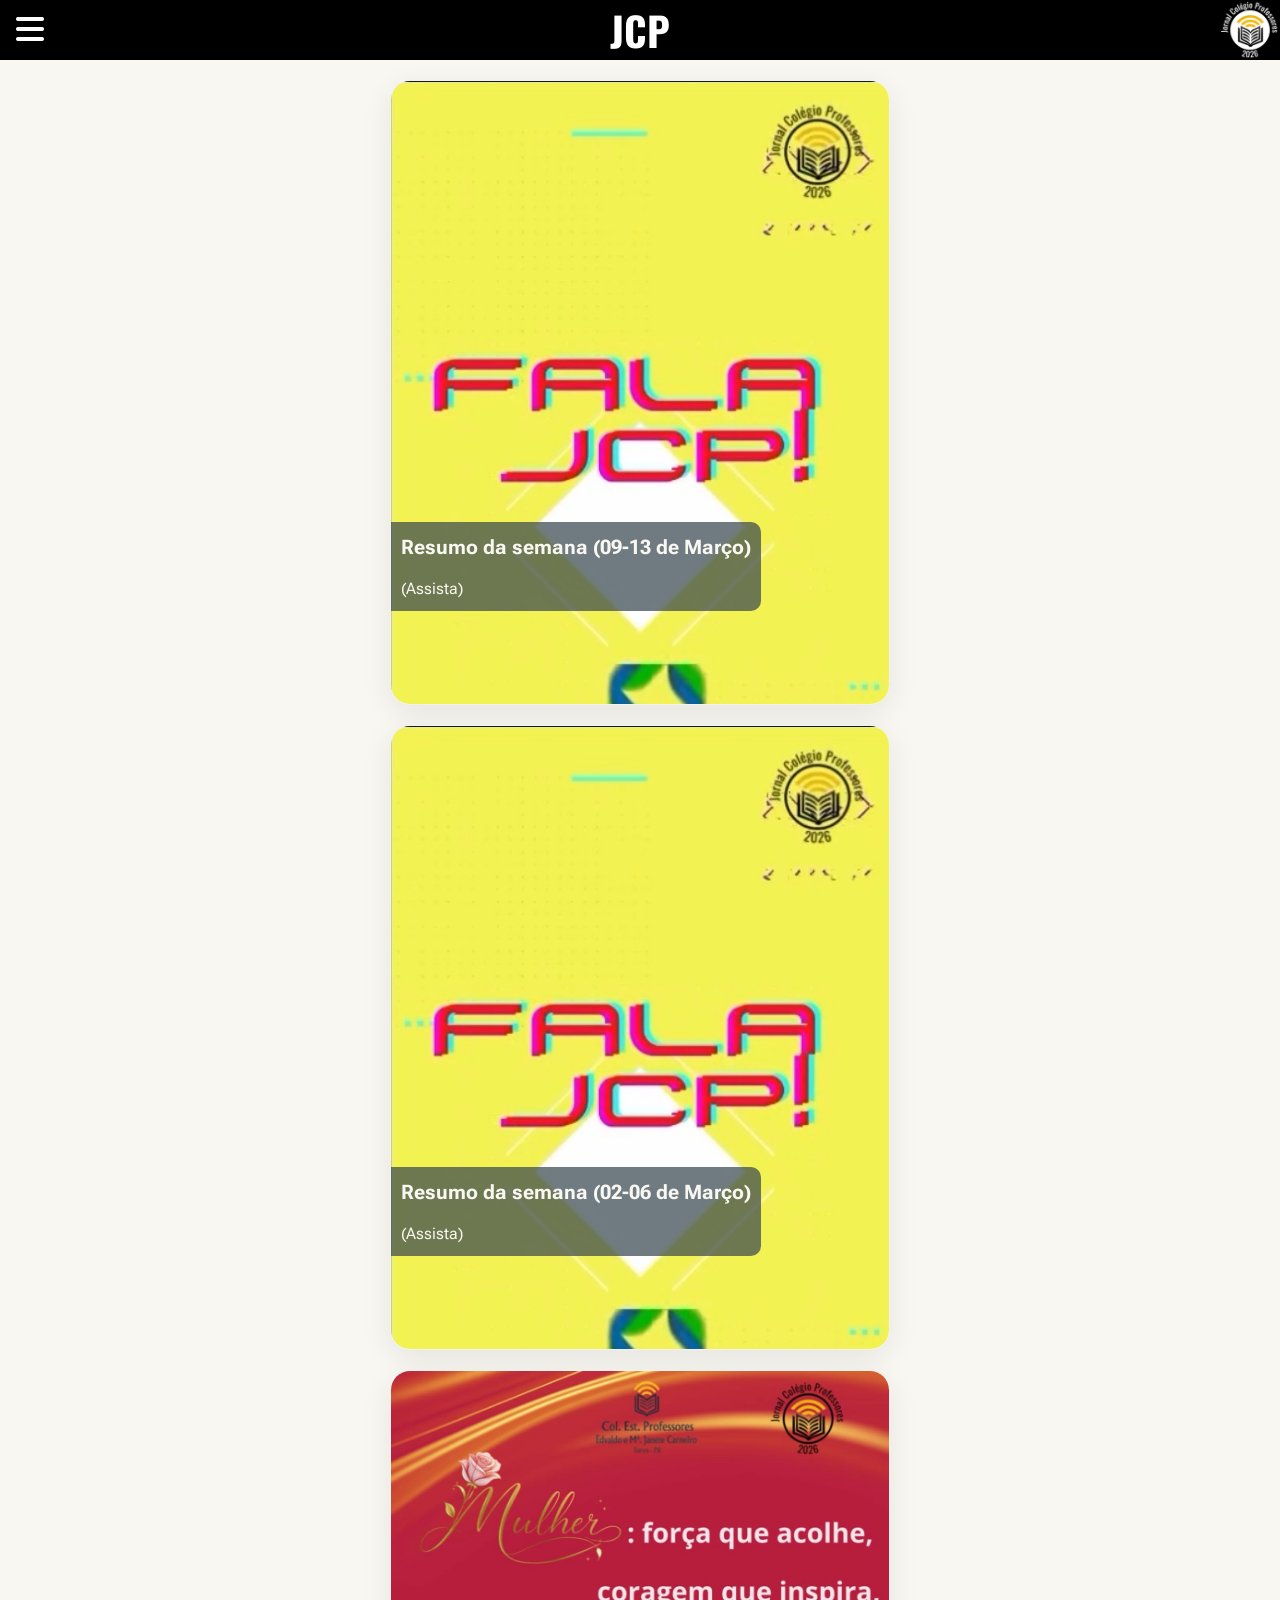
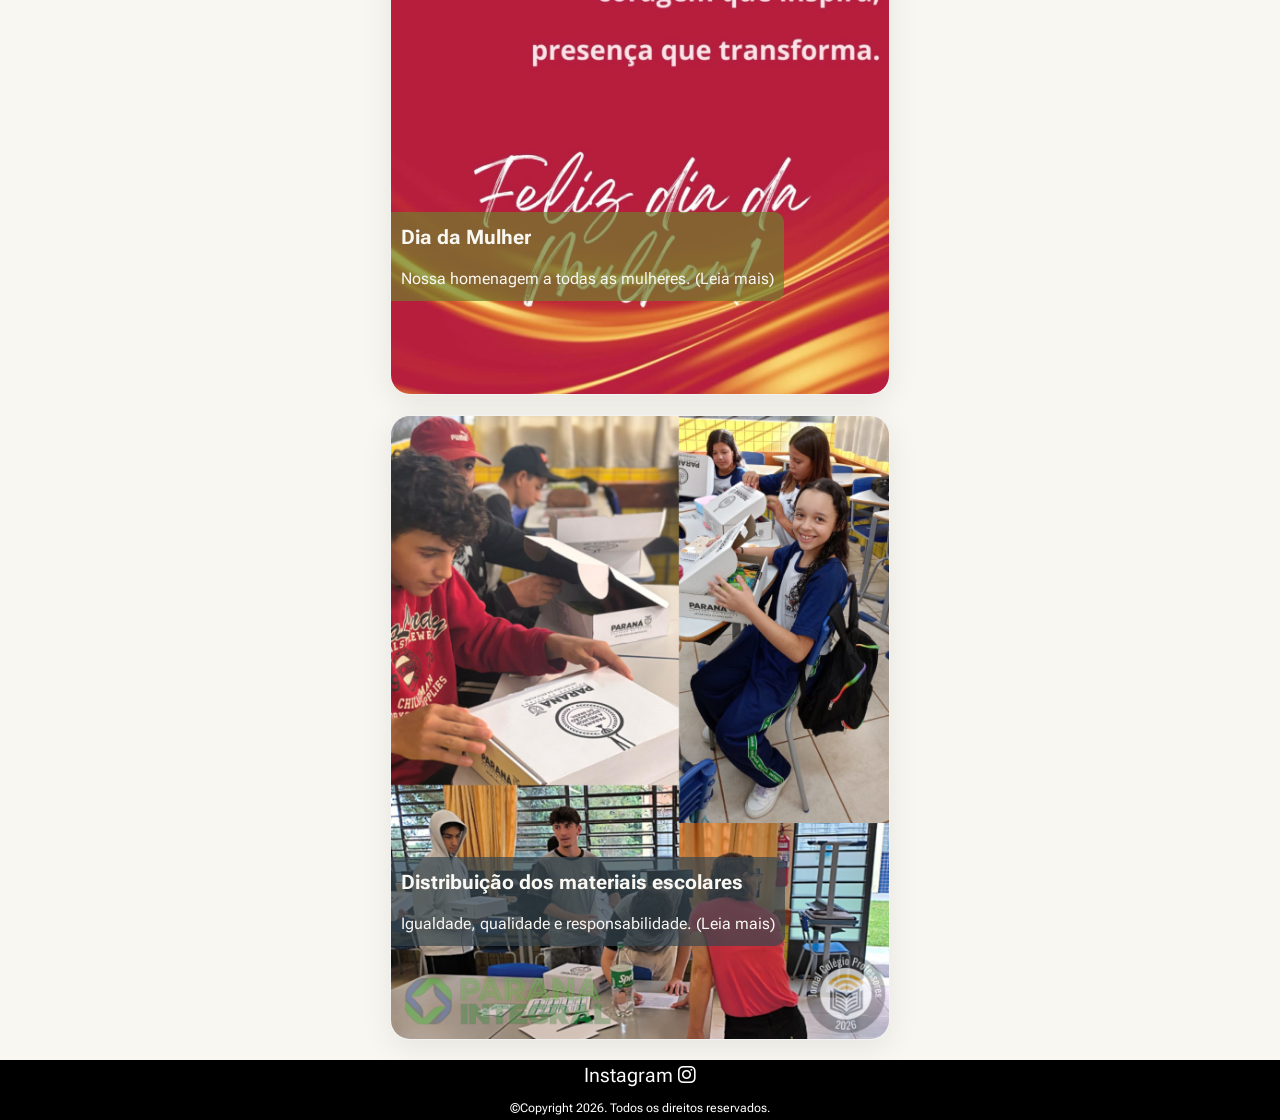
<file: index.html>
<!DOCTYPE html>
<html lang="pt-br">

<head>
    <link rel="icon" href="src/icons/favicon.png" type="image/png">
    <link rel="stylesheet" href="src/css/reset.css">
    <link rel="stylesheet" href="src/css/style.css">
    <link rel="stylesheet" href="https://cdnjs.cloudflare.com/ajax/libs/font-awesome/6.5.1/css/all.min.css">
    <meta name="viewport" content="width=device-width, initial-scale=1.0">
    <title>Jornal Colégio Professores</title>
</head>

<body>
    <header>
        <button><i class="fa-solid fa-bars"></i></button>
        <h1>JCP</h1>
        <img id="header_logo" src="src/icons/black-logo-512x.png" alt="Logo do Jornal">
    </header>

    <nav>
        <ul id="side_items">
            <li class="side-item">
                <a href="#">
                    <i class="fa-solid fa-house"></i>
                    <span class="item-description">Início</span>
                </a>
            </li>

            <li class="side-item">
                <a href="#">
                    <i class="fa-solid fa-door-open"></i>
                    <span class="item-description">Acolhimento</span>
                </a>

            </li>

            <li class="side-item">
                <a href="#">
                    <i class="fa-solid fa-school"></i>
                    <span class="item-description">Cotidiano Escolar</span>
                </a>
            </li>

            <li class="side-item">
                <a href="#">
                    <i class="fa-solid fa-landmark"></i>
                    <span class="item-description">Cultura</span>
                </a>
            </li>

            <li class="side-item">
                <a href="#">
                    <i class="fa-solid fa-bahai"></i>
                    <span class="item-description">Datas Especiais</span>
                </a>
            </li>

            <li class="side-item">
                <a href="#">
                    <i class="fa-solid fa-futbol"></i>
                    <span class="item-description">Esportes</span>
                </a>
            </li>

            <li class="side-item">
                <a href="#">
                    <i class="fa-solid fa-calendar"></i>
                    <span class="item-description">Eventos</span>
                </a>
            </li>
        </ul>
    </nav>

    <main>

    </main>

    <footer>
        <a href="https://www.instagram.com/jornal.colegio.professores.jcp/">
            Instagram <i class="fa-brands fa-instagram"></i>
        </a>
        <a href="https://github.com/ColProfEM/jornal-colegio-professores/blob/main/LICENSE">
            <span>©Copyright 2026. Todos os direitos reservados.</span>
        </a>

    </footer>

    <script src="src/js/menu.js"></script>
    <script src="src/js/news.js"></script>
</body>

</html>
</file>
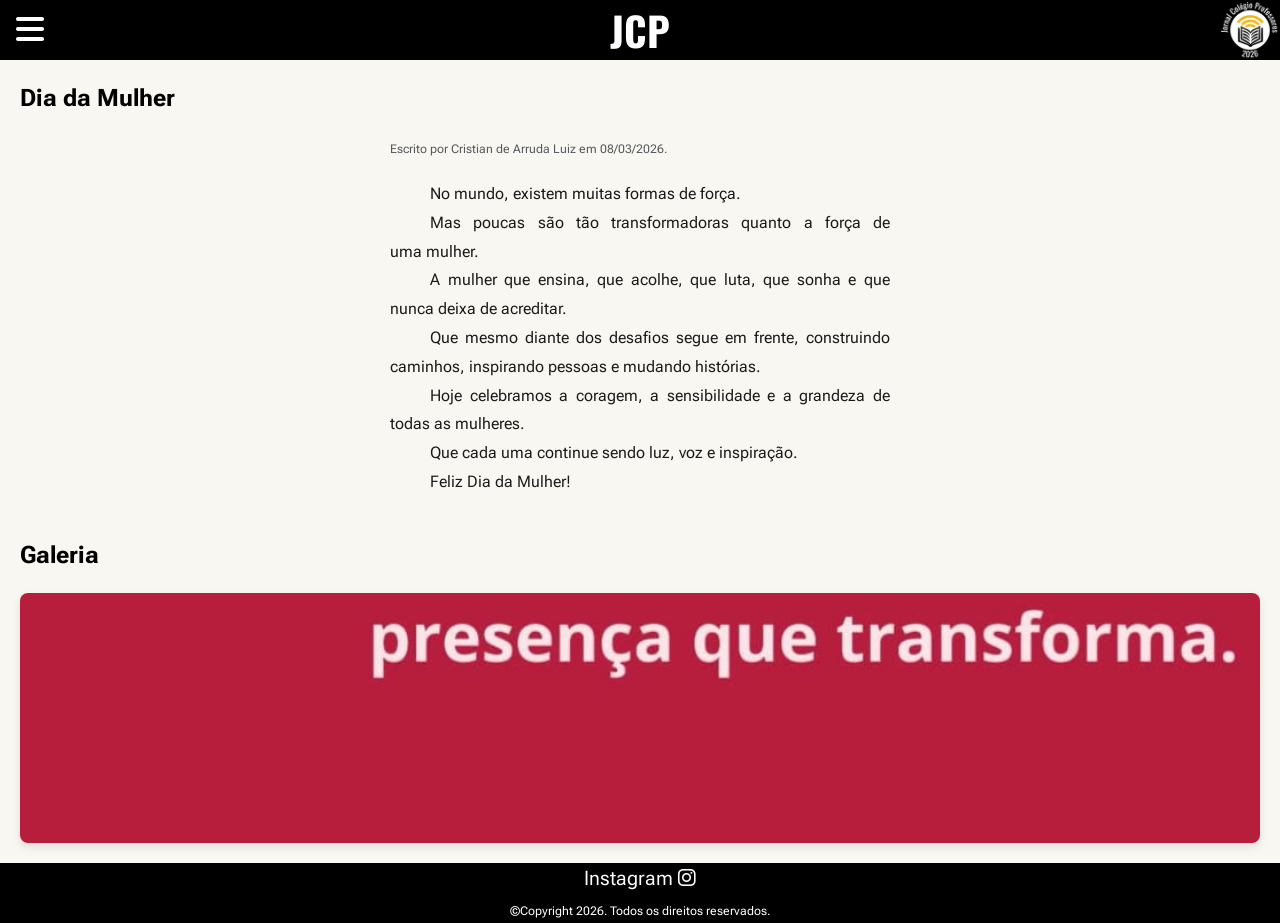
<file: src/pages/Dia da Mulher/page.html>
<!DOCTYPE html>
<html lang="pt-br">

<head>
    <link rel="icon" href="../../css" type="image/png">
    <link rel="stylesheet" href="../../css/reset.css">
    <link rel="stylesheet" href="../../css/style.css">
    <link rel="stylesheet" href="https://cdnjs.cloudflare.com/ajax/libs/font-awesome/6.5.1/css/all.min.css">
    <meta name="viewport" content="width=device-width, initial-scale=1.0">
    <title>JCP - Dia da Mulher</title>
</head>

<body>
    <header>
        <button><i class="fa-solid fa-bars"></i></button>
        <h1>JCP</h1>
        <img id="header_logo" src="../../icons/black-logo-512x.png" alt="Logo do Jornal">
    </header>

    <nav>
        <ul id="side_items">
            <li class="side-item">
                <a href="#">
                    <i class="fa-solid fa-house"></i>
                    <span class="item-description">Início</span>
                </a>
            </li>

            <li class="side-item">
                <a href="#">
                    <i class="fa-solid fa-door-open"></i>
                    <span class="item-description">Acolhimento</span>
                </a>

            </li>

            <li class="side-item">
                <a href="#">
                    <i class="fa-solid fa-school"></i>
                    <span class="item-description">Cotidiano Escolar</span>
                </a>
            </li>

            <li class="side-item">
                <a href="#">
                    <i class="fa-solid fa-landmark"></i>
                    <span class="item-description">Cultura</span>
                </a>
            </li>

            <li class="side-item">
                <a href="#">
                    <i class="fa-solid fa-bahai"></i>
                    <span class="item-description">Datas Especiais</span>
                </a>
            </li>

            <li class="side-item">
                <a href="#">
                    <i class="fa-solid fa-futbol"></i>
                    <span class="item-description">Esportes</span>
                </a>
            </li>

            <li class="side-item">
                <a href="#">
                    <i class="fa-solid fa-calendar"></i>
                    <span class="item-description">Eventos</span>
                </a>
            </li>
        </ul>
    </nav>

    <main>
        <h2>Dia da Mulher</h2>

        <article>
            <span>Escrito por Cristian de Arruda Luiz em 08/03/2026.</span>
            <div class="text">
                <p>No mundo, existem muitas formas de força.</p>
                <p>Mas poucas são tão transformadoras quanto a força de uma mulher.</p>
                <p>A mulher que ensina, que acolhe, que luta, que sonha e que nunca deixa de acreditar.</p>
                <p>Que mesmo diante dos desafios segue em frente, construindo caminhos, inspirando pessoas e mudando
                    histórias.</p>
                <p>Hoje celebramos a coragem, a sensibilidade e a grandeza de todas as mulheres.</p>
                <p>Que cada uma continue sendo luz, voz e inspiração.</p>
                <p>Feliz Dia da Mulher!</p>
            </div>
        </article>

        <h2>Galeria</h2>

        <section id="gallery">
            <div class="picture">
                <img src="picture1.jpeg" alt="Mulher: força que acolhe, coragem que inspira, presença que transforma.">
            </div>
        </section>

        <div id="lightbox">
            <span class="close">&times;</span>
            <div class="lightbox-container">
                <img class="lightbox-img" id="zoom_img">
                <div id="caption"></div>
            </div>
        </div>
    </main>

    <footer>
        <a href="https://www.instagram.com/jornal.colegio.professores.jcp/">
            Instagram <i class="fa-brands fa-instagram"></i>
        </a>
        <a href="https://github.com/ColProfEM/jornal-colegio-professores/blob/main/LICENSE">
            <span>©Copyright 2026. Todos os direitos reservados.</span>
        </a>

    </footer>

    <script src="../../js/menu.js"></script>
    <script src="../../js/lightbox.js"></script>
</body>

</html>
</file>
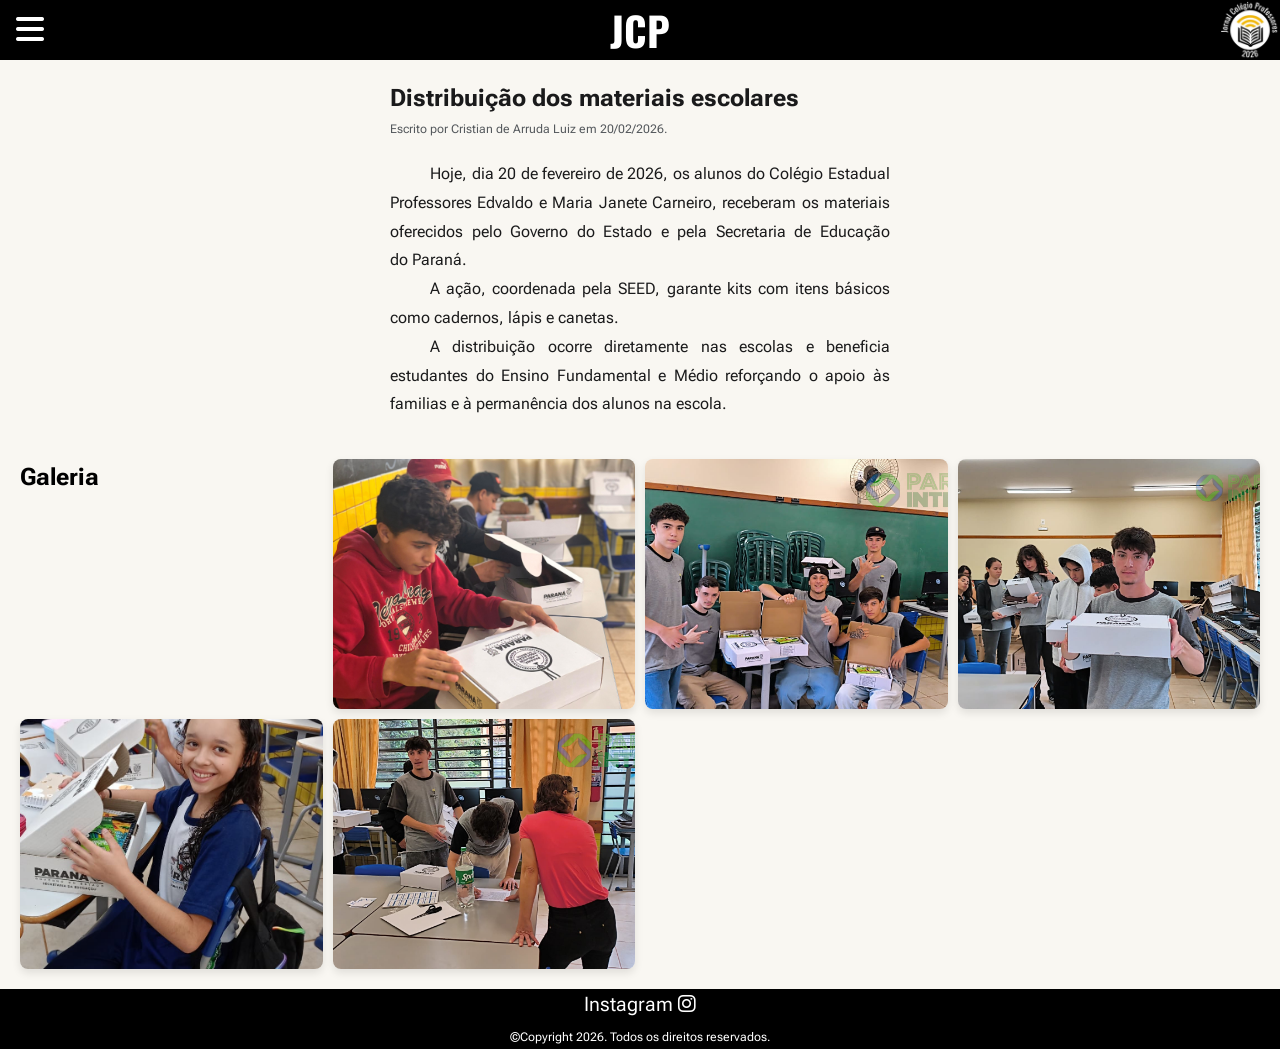
<file: src/pages/Distribuição dos materiais escolares/page.html>
<!DOCTYPE html>
<html lang="pt-br">

<head>
    <link rel="icon" href="../../css" type="image/png">
    <link rel="stylesheet" href="../../css/reset.css">
    <link rel="stylesheet" href="../../css/style.css">
    <link rel="stylesheet" href="https://cdnjs.cloudflare.com/ajax/libs/font-awesome/6.5.1/css/all.min.css">
    <meta name="viewport" content="width=device-width, initial-scale=1.0">
    <title>JCP - Distribuição dos materiais escolares</title>
</head>

<body>
    <header>
        <button><i class="fa-solid fa-bars"></i></button>
        <h1>JCP</h1>
        <img id="header_logo" src="../../icons/black-logo-512x.png" alt="Logo do Jornal">
    </header>

    <nav>
        <ul id="side_items">
            <li class="side-item">
                <a href="#">
                    <i class="fa-solid fa-house"></i>
                    <span class="item-description">Início</span>
                </a>
            </li>

            <li class="side-item">
                <a href="#">
                    <i class="fa-solid fa-door-open"></i>
                    <span class="item-description">Acolhimento</span>
                </a>

            </li>

            <li class="side-item">
                <a href="#">
                    <i class="fa-solid fa-school"></i>
                    <span class="item-description">Cotidiano Escolar</span>
                </a>
            </li>

            <li class="side-item">
                <a href="#">
                    <i class="fa-solid fa-landmark"></i>
                    <span class="item-description">Cultura</span>
                </a>
            </li>

            <li class="side-item">
                <a href="#">
                    <i class="fa-solid fa-bahai"></i>
                    <span class="item-description">Datas Especiais</span>
                </a>
            </li>

            <li class="side-item">
                <a href="#">
                    <i class="fa-solid fa-futbol"></i>
                    <span class="item-description">Esportes</span>
                </a>
            </li>

            <li class="side-item">
                <a href="#">
                    <i class="fa-solid fa-calendar"></i>
                    <span class="item-description">Eventos</span>
                </a>
            </li>
        </ul>
    </nav>

    <main>
        <article>
            <h2>Distribuição dos materiais escolares</h2>
            <span>Escrito por Cristian de Arruda Luiz em 20/02/2026.</span>
            <div class="text">
                <p>Hoje, dia 20 de fevereiro de 2026, os alunos do Colégio Estadual Professores Edvaldo e Maria Janete
                    Carneiro,
                    receberam os materiais oferecidos pelo Governo do Estado e pela Secretaria de Educação do Paraná.
                </p>
                <p>A ação, coordenada pela SEED, garante kits com itens básicos como cadernos, lápis e canetas.</p>
                <p>A distribuição ocorre diretamente nas escolas e beneficia estudantes do Ensino Fundamental e Médio
                    reforçando
                    o apoio às familias e à permanência dos alunos na escola.</p>
            </div>
        </article>

        <section id="gallery">
            <h2>Galeria</h2>
            <div class="picture">
                <img src="picture1.jpeg" alt="Alunos do 2ºA com seus kits.">
            </div>
            <div class="picture">
                <img src="picture2.jpeg" alt="Alunos do 3ºA com seus kits.">
            </div>
            <div class="picture">
                <img src="picture3.jpeg" alt="Turma do 3ºA posando com seus materiais.">
            </div>
            <div class="picture">
                <img src="picture4.jpeg" alt="Alunas do 6º ano recebendo os kits.">
            </div>
            <div class="picture">
                <img src="picture5.jpeg" alt="Alunos assinando o termo de compromisso.">
            </div>
        </section>

        <div id="lightbox">
            <span class="close">&times;</span>
            <div class="lightbox-container">
                <img class="lightbox-img" id="zoom_img">
                <div id="caption"></div>
            </div>
        </div>
    </main>

    <footer>
        <a href="https://www.instagram.com/jornal.colegio.professores.jcp/">
            Instagram <i class="fa-brands fa-instagram"></i>
        </a>
        <a href="https://github.com/ColProfEM/jornal-colegio-professores/blob/main/LICENSE">
            <span>©Copyright 2026. Todos os direitos reservados.</span>
        </a>

    </footer>

    <script src="../../js/menu.js"></script>
    <script src="../../js/lightbox.js"></script>
</body>

</html>
</file>
<file: src/css/style.css>
@import url('https://fonts.googleapis.com/css2?family=Oswald:wght@200..700&family=Roboto+Flex:opsz,wght,XOPQ,XTRA,YOPQ,YTDE,YTFI,YTLC,YTUC@8..144,100..1000,96,468,79,-203,738,514,712&display=swap');

:root {
    --header-bg: #000;
    --header-text: #fff;
    --nav-bg: #f1f3f4;
    --main-bg: #f9f7f2;
    --main-text: #1a1a1b;
    --span-text: #55595d;
}

body {
    font-family: "Roboto Flex", sans-serif;
    background-color: var(--header-bg);
}

/*Estilos do cabeçalho*/
header {
    display: flex;
    justify-content: space-between;
    background-color: var(--header-bg);
    height: 60px;
    position: fixed;
    width: 100%;
    z-index: 999;
}

header button {
    width: 60px;
}

header button:active {
    transform: scale(0.9);
    transition: 0.3s ease;
}

header button i {
    color: var(--header-text);
    font-size: 2rem;
}

header h1 {
    color: var(--header-text);
    font-family: "Oswald", sans-serif;
    font-weight: 700;
    font-size: 2.5rem;
}

#header_logo {
    width: 60px;
    object-fit: cover;
}

/*Estilos do menu*/
nav {
    display: flex;
    flex-direction: column;
    background-color: var(--nav-bg);
    position: fixed;
    top: 60px;
    left: -200px;
    height: 100vh;
    border-right: 1px solid rgba(0, 0, 0, 0.05);
    transition: left 0.3s ease;
    z-index: 999;
}

nav.open {
    left: 0;
}

#side_items {
    display: flex;
    flex-direction: column;
    padding: 10px 0 0 0;
    gap: 5px;
    list-style: none;
}

.side-item {
    cursor: pointer;
    width: 100%;
    justify-content: center;
}

.side-item a {
    display: flex;
    align-items: center;
    gap: 12px;
    padding: 12px 20px;
    text-decoration: none;
    color: var(--text-color);
    font-size: 1rem;
    border-radius: 30px;
    width: 95%;
    transition: 0.2s;
}

.side-item a:hover {
    background-color: rgba(0, 0, 0, 0.05);
    color: var(--bg-header);
}

/*Estilos do conteúdo principal*/
main {
    display: flex;
    flex-direction: column;
    background-color: var(--main-bg);
    padding: 80px 20px 20px 20px;
    gap: 20px;
    min-height: calc(100vh - 60px);
}

.news-card {
    display: flex;
    margin: 0 auto;
    width: 100%;
    max-width: 500px;
    aspect-ratio: 4/5;
    background-color: white;
    border-radius: 20px;
    border: 1px solid rgba(0, 0, 0, 0.05);
    box-shadow: 0 8px 30px rgba(0, 0, 0, 0.08);
    overflow: hidden;
    position: relative;
}

.news-card:active {
    transform: scale(1.02);
    transition: 0.3s ease;
}

.card_bg {
    width: 100%;
    object-fit: cover;
    position: fixed;
}

.card-cover {
    position: absolute;
    padding: 10px;
    margin-right: 10px;
    border-radius: 0 10px 10px 0;
    bottom: 15%;
    display: flex;
    flex-direction: column;
    gap: 15px;
    color: var(--main-bg);
}

.card-cover h2 {
    font-size: 1.25rem;
}

.card-cover span {
    font-size: 1rem;
}

/*Estilos das categorias das noticias*/

.acolhimento .card-cover {
    background-color: #7e57c2b5;
}

.cotidiano-escolar .card-cover {
    background-color: #37474fb5;
}

.cultura .card-cover {
    background-color: #2e7d32b5;
}

.datas-especiais .card-cover {
    background-color: #717d2eb5;
}

.esportes .card-cover {
    background-color: #e65100b5;
}

.eventos .card-cover {
    background-color: #1700e6b5;
}

/*Estilos do rodapé*/
footer {
    display: flex;
    flex-direction: column;
    align-items: center;
}

footer a {
    color: var(--header-text);
    font-size: 1.25rem;
}

footer a span {
    font-size: 0.75rem;
}

/*Estilos da página da notícia*/
article {
    margin: 0 auto;
    width: 100%;
    max-width: 500px;
}

article h2,
.gallery h2 {
    margin: 0;
    font-size: 1.5rem;
    color: var(--main-text);
}

article span {
    font-size: 0.75rem;
    color: var(--span-text);
    margin-bottom: 100px;
}

article p {
    font-size: 1rem;
    color: var(--main-text);
    text-align: justify;
    line-height: 1.8;
}

.text {
    margin: 20px 0;
    text-indent: 40px;
}

/*Estilos da Galeria*/
#gallery {
    display: grid;
    grid-template-columns: repeat(auto-fit, minmax(250px, 1fr));
    gap: 10px;
}

.picture {
    overflow: hidden;
    border-radius: 8px;
    box-shadow: 0 4px 8px rgba(0, 0, 0, 0.1);
}

.picture img {
    width: 100%;
    height: 250px;
    object-fit: cover;
    transition: transform 0.3s ease;
    display: block;
}

.picture img:hover {
    transform: scale(1.1);
    cursor: pointer;
}

/*Zoom das imagens*/
#lightbox {
    display: none;
    position: fixed;
    z-index: 1000;
    left: 0;
    top: 0;
    width: 100%;
    height: 100%;
    background-color: rgba(0, 0, 0, 0.9);
    justify-content: center;
    align-items: center;
}

.lightbox-content {
    display: flex;
    flex-direction: column;
    align-items: center;
    max-width: 80%;
    max-height: 90%;
}

.lightbox-img {
    max-width: 100%;
    max-height: 80vh;
    margin-top: 5%;
    border: 3px solid white;
    border-radius: 5px;
    object-fit: contain;
}

#caption {
    color: var(--span-text);
    font-size: 1.25rem;
    padding: 15px 0;
    text-align: center;
    width: 100%;
}

.close {
    position: absolute;
    top: 20px;
    right: 40px;
    color: white;
    font-size: 50px;
    cursor: pointer;
    z-index: 1001;
}

video {
    min-width: 100%;
    min-height: 100%;
    object-fit: cover;
}
</file>
